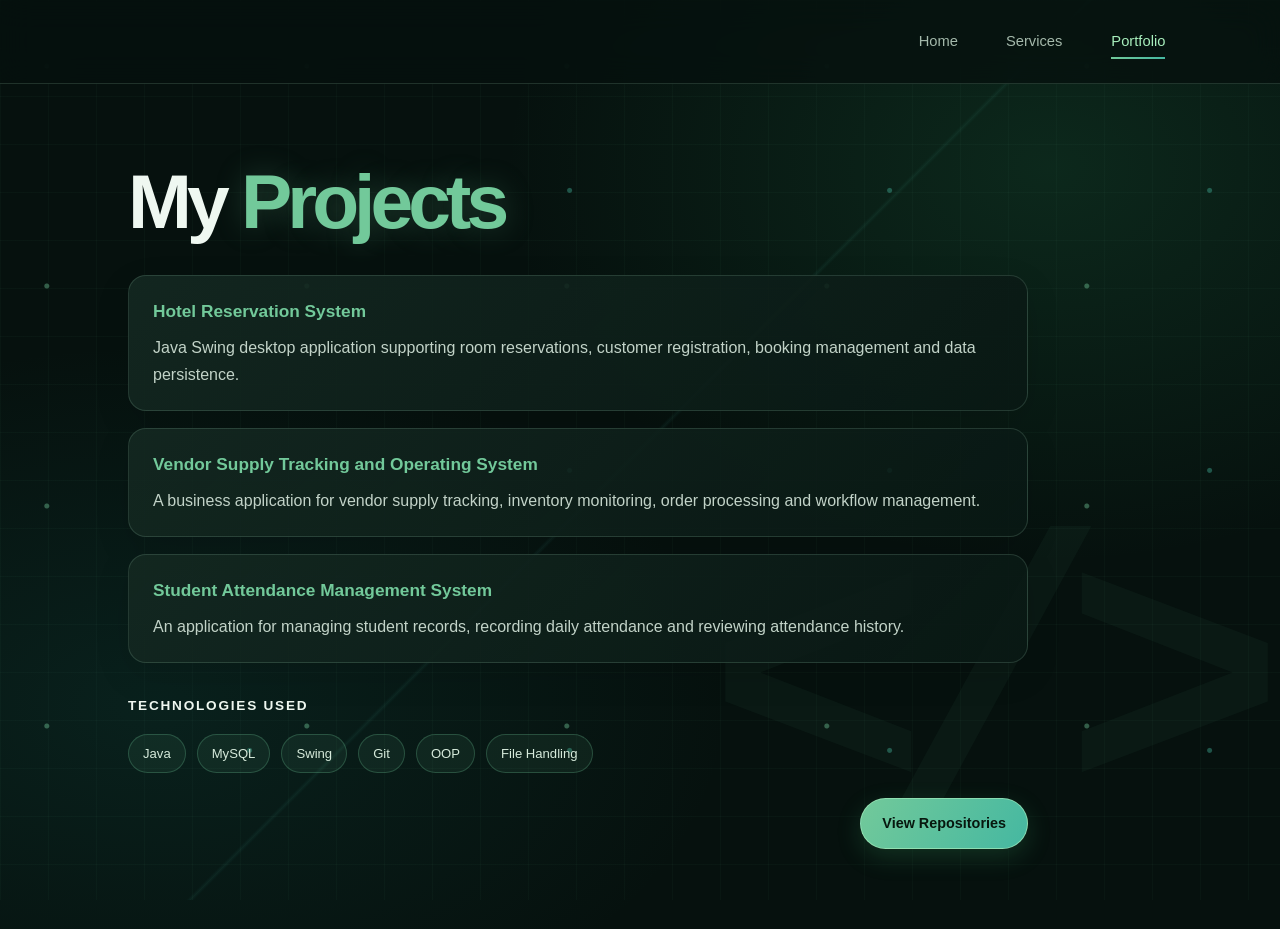
<file: portfolio.html>
<!DOCTYPE html>
<html lang="en">

<head>
    <meta charset="UTF-8">
    <meta name="viewport" content="width=device-width, initial-scale=1.0">
    <title>Portfolio</title>
    <link rel="stylesheet" href="style.css">
</head>

<body>

<header>
    <nav class="navbar">
        <ul class="nav-links">
            <li><a href="index.html">Home</a></li>
            <li><a href="services.html">Services</a></li>
            <li><a href="portfolio.html" class="active">Portfolio</a></li>
        </ul>
    </nav>
</header>

<main>

<section class="portfolio-section">

    <div class="portfolio-content">

        <h1>
            My <span>Projects</span>
        </h1>
        <div class="service-card">
            <h3>Hotel Reservation System</h3>

            <p>
                Java Swing desktop application supporting room
                reservations, customer registration, booking
                management and data persistence.
            </p>
        </div>

        <div class="service-card">
            <h3>Vendor Supply Tracking and Operating System</h3>

            <p>
                A business application for vendor supply tracking, inventory monitoring, order processing and workflow management.
            </p>
        </div>

        <div class="service-card">
            <h3>Student Attendance Management System</h3>

            <p>
                An application for managing student records, recording daily attendance and reviewing attendance history.
            </p>
        </div>

        <p class="skill-title">
            <b>Technologies Used</b>
        </p>

        <div class="skills">
            <span>Java</span>
            <span>MySQL</span>
            <span>Swing</span>
            <span>Git</span>
            <span>OOP</span>
            <span>File Handling</span>
        </div>

        <div class="repo-button">

            <a href="https://github.com/visalnaveen32-V?tab=repositories"
               target="_blank"
               rel="noopener noreferrer"
               class="primary-btn">

                View Repositories

            </a>

        </div>

    </div>

</section>

</main>

</body>

</html>
</file>
<file: style.css>
* {
    box-sizing: border-box;
    margin: 0;
    padding: 0;
}

:root {
    color-scheme: dark;
    --page: #06110e;
    --surface: rgba(15, 31, 27, 0.82);
    --surface-solid: #10221c;
    --line: rgba(175, 231, 198, 0.16);
    --text: #eff8f1;
    --muted: #a4b9ab;
    --accent: #72c99a;
    --accent-bright: #a8efbd;
    --accent-cool: #45b8a1;
}

html {
    scroll-behavior: smooth;
}

body {
    position: relative;
    isolation: isolate;
    min-height: 100vh;
    overflow-x: hidden;
    background:
        radial-gradient(ellipse at 82% 18%, rgba(37, 133, 83, 0.2), transparent 34rem),
        radial-gradient(ellipse at 12% 76%, rgba(25, 116, 106, 0.16), transparent 36rem),
        var(--page);
    color: var(--text);
    font-family: "Segoe UI", Arial, Helvetica, sans-serif;
    line-height: 1.6;
}

body::before {
    position: fixed;
    z-index: -1;
    inset: 0;
    background-image:
        linear-gradient(rgba(114, 201, 154, 0.035) 1px, transparent 1px),
        linear-gradient(90deg, rgba(114, 201, 154, 0.035) 1px, transparent 1px),
        radial-gradient(circle at 18% 30%, rgba(114, 201, 154, 0.42) 0 2px, transparent 3px),
        radial-gradient(circle at 78% 68%, rgba(69, 184, 161, 0.4) 0 2px, transparent 3px),
        linear-gradient(135deg, transparent 49.8%, rgba(69, 184, 161, 0.08) 50%, transparent 50.2%);
    background-size: 48px 48px, 48px 48px, 260px 220px, 320px 280px, 100% 100%;
    content: "";
    pointer-events: none;
    animation: grid-drift 30s linear infinite alternate;
}

body::after {
    position: fixed;
    z-index: -1;
    right: 3vw;
    bottom: 2vh;
    color: rgba(114, 201, 154, 0.045);
    content: "</>";
    font-family: Consolas, "Courier New", monospace;
    font-size: clamp(12rem, 29vw, 26rem);
    font-weight: 700;
    letter-spacing: -0.12em;
    line-height: 1;
    pointer-events: none;
    white-space: nowrap;
}

.navbar {
    position: relative;
    z-index: 2;
    display: flex;
    min-height: 84px;
    align-items: center;
    justify-content: flex-end;
    padding: 18px 9%;
    border-bottom: 1px solid var(--line);
    background: rgba(6, 17, 14, 0.76);
    backdrop-filter: blur(16px);
    animation: header-enter 700ms ease-out both;
}

.nav-links {
    display: flex;
    align-items: center;
    gap: clamp(22px, 4vw, 48px);
    list-style: none;
}

.nav-links li {
    animation: nav-enter 600ms ease-out both;
}

.nav-links li:nth-child(1) { animation-delay: 100ms; }
.nav-links li:nth-child(2) { animation-delay: 180ms; }
.nav-links li:nth-child(3) { animation-delay: 260ms; }

.nav-links a {
    position: relative;
    display: inline-block;
    padding: 8px 0;
    color: var(--muted);
    font-size: 0.92rem;
    text-decoration: none;
    transition: color 220ms ease, transform 220ms ease;
}

.nav-links a::after {
    position: absolute;
    right: 0;
    bottom: 2px;
    left: 0;
    height: 2px;
    background: linear-gradient(90deg, var(--accent), var(--accent-cool));
    content: "";
    transform: scaleX(0);
    transform-origin: right;
    transition: transform 260ms ease;
}

.nav-links a:hover,
.nav-links a.active {
    color: var(--accent-bright);
}

.nav-links a:hover {
    transform: translateY(-2px);
}

.nav-links a:hover::after,
.nav-links a.active::after {
    transform: scaleX(1);
    transform-origin: left;
}

.hero {
    display: flex;
    min-height: calc(100vh - 84px);
    align-items: center;
    justify-content: space-between;
    gap: clamp(48px, 8vw, 110px);
    padding: 76px 10% 92px;
}

.hero-content {
    flex: 1 1 56%;
    max-width: 650px;
    animation: content-enter 850ms 120ms cubic-bezier(0.2, 0.75, 0.25, 1) both;
}

.hero-content h1,
.portfolio-content h1 {
    color: var(--text);
    font-size: clamp(2.8rem, 6vw, 5.15rem);
    font-weight: 700;
    letter-spacing: -0.065em;
    line-height: 1.02;
}

.hero-content h1 span,
.portfolio-content h1 span {
    color: var(--accent);
    text-shadow: 0 0 30px rgba(114, 201, 154, 0.25);
}

.description-card {
    position: relative;
    overflow: hidden;
    margin: 30px 0 24px;
    padding: clamp(20px, 3vw, 30px);
    border: 1px solid var(--line);
    border-radius: 20px;
    background: linear-gradient(135deg, rgba(20, 42, 34, 0.9), rgba(9, 25, 21, 0.88));
    box-shadow: 0 20px 60px rgba(0, 0, 0, 0.2);
    backdrop-filter: blur(16px);
}

.description-card::before {
    position: absolute;
    top: 0;
    bottom: 0;
    left: 0;
    width: 3px;
    background: linear-gradient(var(--accent), var(--accent-cool));
    content: "";
}

.description {
    max-width: 550px;
    margin-bottom: 0;
    color: #c3d5c8;
    font-size: 1rem;
    line-height: 1.85;
}

.skill-title {
    max-width: 350px;
    margin: 25px 0 0;
    color: var(--text);
    font-size: 0.85rem;
    letter-spacing: 0.13em;
    text-transform: uppercase;
}

.skills {
    display: flex;
    flex-wrap: wrap;
    gap: 11px;
    margin-top: 17px;
}

.skills span {
    padding: 8px 14px;
    border: 1px solid rgba(114, 201, 154, 0.26);
    border-radius: 999px;
    background: rgba(114, 201, 154, 0.08);
    color: #d6eadb;
    font-size: 0.82rem;
    transition: color 220ms ease, background 220ms ease, border-color 220ms ease, transform 220ms ease;
}

.skills span:hover {
    transform: translateY(-4px);
    border-color: rgba(114, 201, 154, 0.72);
    background: rgba(114, 201, 154, 0.16);
    color: var(--accent-bright);
}

.skills span:nth-child(2) { transition-delay: 35ms; }
.skills span:nth-child(3) { transition-delay: 70ms; }

.hero-image {
    position: relative;
    display: flex;
    flex: 0 1 390px;
    flex-direction: column;
    align-items: center;
    max-width: 430px;
    animation: image-enter 900ms 250ms cubic-bezier(0.2, 0.75, 0.25, 1) both;
}

.hero-image::before {
    position: absolute;
    z-index: -1;
    top: 12%;
    right: -12%;
    bottom: 19%;
    left: -12%;
    border-radius: 50%;
    background: linear-gradient(135deg, rgba(93, 195, 123, 0.2), rgba(69, 184, 161, 0.16));
    content: "";
    filter: blur(35px);
    animation: glow-drift 7s ease-in-out infinite alternate;
}

.image-bg {
    position: absolute;
    top: 18px;
    right: -16px;
    bottom: 72px;
    left: 16px;
    border: 1px solid rgba(114, 201, 154, 0.5);
    border-radius: 24px;
    transform: rotate(4deg);
    transition: transform 450ms cubic-bezier(0.2, 0.75, 0.25, 1);
}

.hero-image:hover .image-bg {
    transform: rotate(1deg) translateY(-4px);
}

.profile-img {
    position: relative;
    width: 100%;
    aspect-ratio: 4 / 5;
    border: 1px solid rgba(186, 236, 202, 0.24);
    border-radius: 20px;
    background: var(--surface-solid);
    box-shadow: 0 28px 70px rgba(0, 0, 0, 0.42);
    object-fit: cover;
    object-position: center;
    transition: transform 450ms cubic-bezier(0.2, 0.75, 0.25, 1), filter 450ms ease;
}

.hero-image:hover .profile-img {
    transform: translateY(-5px) scale(1.012);
    filter: saturate(1.08);
}

.hero-buttons {
    width: 100%;
    margin-top: 28px;
}

.primary-btn {
    display: inline-flex;
    min-height: 48px;
    align-items: center;
    justify-content: center;
    padding: 13px 21px;
    border: 1px solid rgba(168, 239, 189, 0.65);
    border-radius: 999px;
    background: linear-gradient(120deg, var(--accent), var(--accent-cool));
    box-shadow: 0 8px 24px rgba(54, 153, 96, 0.24);
    color: #07170e;
    font-size: 0.9rem;
    font-weight: 700;
    text-decoration: none;
    transition: transform 220ms ease, box-shadow 220ms ease, filter 220ms ease;
}

.primary-btn:hover {
    transform: translateY(-3px);
    box-shadow: 0 13px 32px rgba(54, 153, 96, 0.34);
    filter: brightness(1.06);
}

.primary-btn:focus-visible,
.nav-links a:focus-visible,
.footer-links a:focus-visible {
    outline: 2px solid var(--accent-bright);
    outline-offset: 4px;
}

.image-btn {
    margin: 0;
}

.contact-footer {
    position: relative;
    margin-top: 55px;
    padding: 48px 10% 54px;
    border-top: 1px solid var(--line);
    background: rgba(3, 13, 10, 0.74);
}

.contact-footer::before {
    position: absolute;
    top: -1px;
    left: 10%;
    width: min(180px, 30%);
    height: 2px;
    background: linear-gradient(90deg, var(--accent), transparent);
    content: "";
}

.contact-footer h2 {
    margin-bottom: 12px;
    color: var(--text);
    font-size: 1.5rem;
    letter-spacing: -0.03em;
}

.footer-links {
    display: flex;
    flex-wrap: wrap;
    gap: 26px;
    margin: 18px 0 0;
}

.footer-links a {
    color: var(--muted);
    text-decoration: none;
    transition: color 200ms ease, transform 200ms ease;
}

.footer-links a:hover {
    transform: translateY(-2px);
    color: var(--accent-bright);
}

.service-card {
    position: relative;
    overflow: hidden;
    margin-bottom: 15px;
    padding: 22px 24px;
    border: 1px solid var(--line);
    border-radius: 18px;
    background: linear-gradient(135deg, rgba(20, 40, 33, 0.92), rgba(9, 24, 20, 0.88));
    box-shadow: 0 12px 35px rgba(0, 0, 0, 0.12);
    transition: transform 260ms ease, border-color 260ms ease, box-shadow 260ms ease;
}

.service-card::after {
    position: absolute;
    top: 0;
    bottom: 0;
    left: 0;
    width: 2px;
    background: linear-gradient(transparent, var(--accent), transparent);
    content: "";
    opacity: 0;
    transition: opacity 260ms ease;
}

.service-card:hover {
    transform: translateY(-5px);
    border-color: rgba(114, 201, 154, 0.42);
    box-shadow: 0 18px 42px rgba(0, 0, 0, 0.24);
}

.service-card:hover::after {
    opacity: 1;
}

.service-card h3 {
    margin-bottom: 8px;
    color: var(--accent);
    font-size: 1.08rem;
}

.service-card p {
    color: #c2d3c8;
    line-height: 1.7;
}

.portfolio-section {
    min-height: calc(100vh - 84px);
    padding: 78px 10% 60px;
}

.portfolio-content {
    width: 100%;
    max-width: 900px;
    animation: content-enter 850ms 120ms cubic-bezier(0.2, 0.75, 0.25, 1) both;
}

.portfolio-content h1 {
    margin-bottom: 35px;
}

.portfolio-content .service-card {
    margin-bottom: 17px;
}

.portfolio-content .skill-title {
    margin-top: 32px;
}

.repo-button {
    display: flex;
    width: 100%;
    justify-content: flex-end;
    margin: 25px 0 20px;
}

@keyframes header-enter {
    from { opacity: 0; transform: translateY(-12px); }
    to { opacity: 1; transform: translateY(0); }
}

@keyframes nav-enter {
    from { opacity: 0; transform: translateY(-8px); }
    to { opacity: 1; transform: translateY(0); }
}

@keyframes content-enter {
    from { opacity: 0; transform: translateY(22px); }
    to { opacity: 1; transform: translateY(0); }
}

@keyframes image-enter {
    from { opacity: 0; transform: translate(20px, 18px) scale(0.98); }
    to { opacity: 1; transform: translate(0, 0) scale(1); }
}

@keyframes glow-drift {
    from { transform: translate3d(-8px, 6px, 0) scale(0.96); }
    to { transform: translate3d(8px, -8px, 0) scale(1.04); }
}

@keyframes grid-drift {
    from { background-position: 0 0, 0 0, 0 0, 0 0, 0 0; }
    to { background-position: 0 0, 0 0, 24px 18px, -20px 16px, 0 0; }
}

@media (max-width: 900px) {
    .hero {
        gap: 48px;
        padding: 64px 7% 76px;
    }

    .hero-image {
        flex-basis: 330px;
    }

    .portfolio-section {
        padding-right: 7%;
        padding-left: 7%;
    }

}

@media (max-width: 650px) {
    .navbar {
        min-height: 72px;
        justify-content: center;
        padding: 14px 6%;
    }

    .nav-links {
        width: 100%;
        justify-content: center;
        gap: clamp(20px, 8vw, 36px);
    }

    .hero {
        min-height: 0;
        flex-direction: column;
        gap: 54px;
        padding: 62px 7% 50px;
        text-align: center;
    }

    .hero-content {
        width: 100%;
    }

    .hero-content h1,
    .portfolio-content h1 {
        font-size: clamp(2.6rem, 11vw, 4rem);
    }

    .description-card {
        margin-top: 25px;
        text-align: left;
    }

    .description {
        font-size: 0.95rem;
    }

    .skill-title {
        max-width: none;
        margin-top: 22px;
    }

    .hero-content > .skills,
    .hero-buttons {
        justify-content: center;
    }

    .hero-image {
        width: min(82%, 350px);
        flex-basis: auto;
    }

    .hero-image .skills {
        justify-content: center;
    }

    .contact-footer {
        margin-top: 30px;
        padding: 38px 7% 44px;
        text-align: center;
    }

    .footer-links {
        justify-content: center;
        gap: 22px;
    }

    .portfolio-section {
        min-height: calc(100vh - 72px);
        padding: 60px 7% 45px;
    }

    .portfolio-content h1 {
        margin-bottom: 28px;
    }

    .portfolio-content .service-card {
        text-align: left;
    }

    .repo-button {
        justify-content: center;
    }

}

@media (prefers-reduced-motion: reduce) {
    *,
    *::before,
    *::after {
        scroll-behavior: auto !important;
        animation-duration: 0.01ms !important;
        animation-iteration-count: 1 !important;
        transition-duration: 0.01ms !important;
    }
}
</file>
